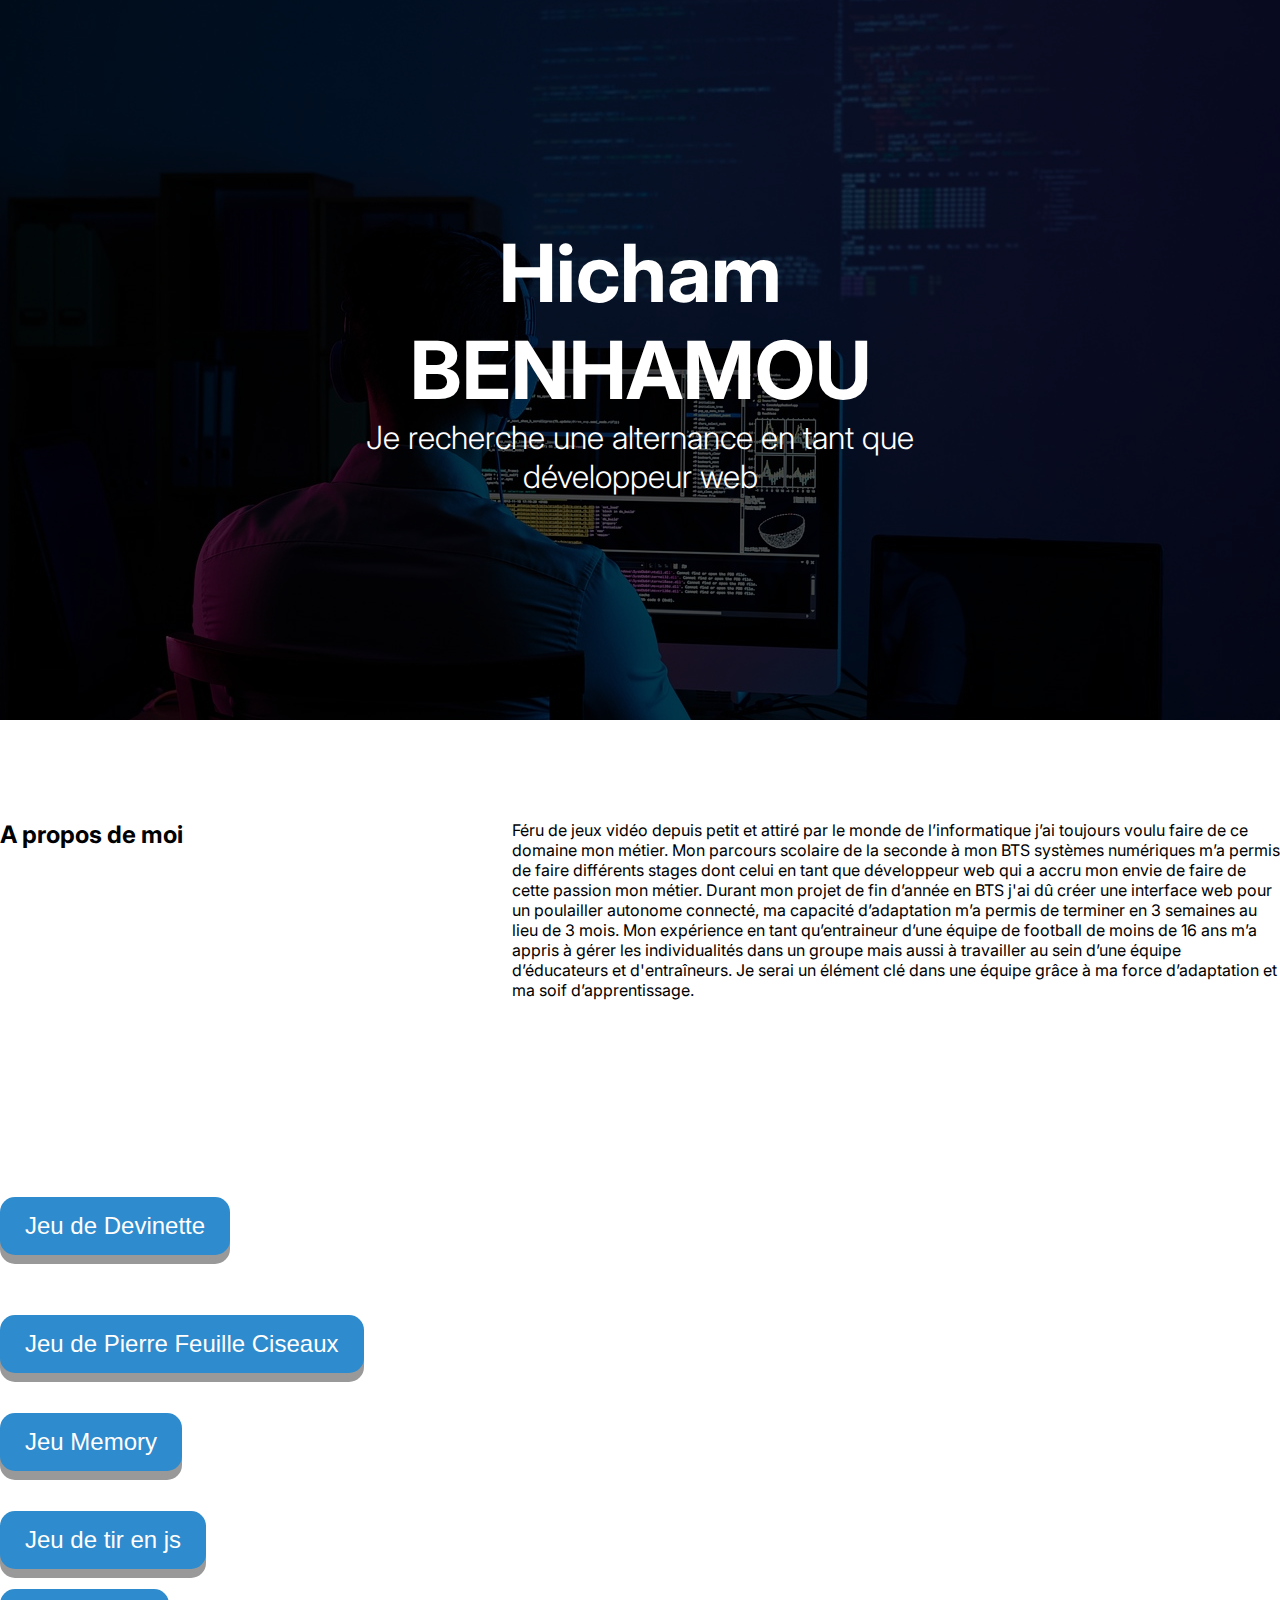
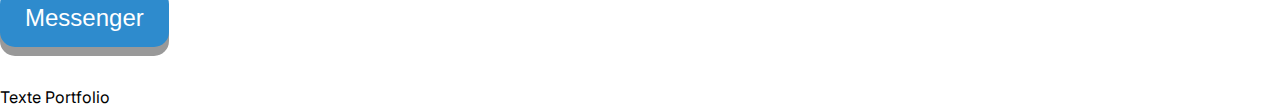
<file: index.html>
<!DOCTYPE html>
<head>
    <meta charset="UTF-8">
    <title>Mon Portfolio</title>
    <meta type="description" content="Bienvenue sur mon Portfolio">
    <link rel="stylesheet" href="styles/styles.css" >
 </head>
<body>
    <div class="slider">
        <img src="img/slider.jpeg" class="slider-background">
        <div class="slider-content">
            <h1>Hicham BENHAMOU</h1>
            <p>Je recherche une alternance en tant que développeur web</p>
        </div>
    </div>

    <div class="section">
        <div class="boxed">
            <div class="flex">
                <div class="w40">
                    <h2>A propos de moi</h2>
                </div>
                
                <div class="w60">
                    <p>Féru de jeux vidéo depuis petit et attiré par le monde de l’informatique j’ai toujours voulu faire de ce domaine mon métier.
                        Mon parcours scolaire de la seconde à mon BTS systèmes numériques m’a permis de faire différents stages dont celui en tant que développeur web qui a accru mon envie de faire de cette passion mon métier.
                        Durant mon projet de fin d’année en BTS j'ai dû créer une interface web pour un poulailler autonome connecté, ma capacité d’adaptation m’a permis de terminer en 3 semaines au lieu de 3 mois.
                        Mon expérience en tant qu’entraineur d’une équipe de football de moins de 16 ans m’a appris à gérer les individualités dans un groupe mais aussi à travailler au sein d’une équipe d’éducateurs et d'entraîneurs. 
                        Je serai un élément clé dans une équipe grâce à ma force d’adaptation et ma soif d’apprentissage.
                    </p>
                </div>
            </div>
        </div>
    </div>


    <header><h1>Bienvenue sur mon Portfolio</h1></header>
    
    <a href="Devinette.html"><button>Jeu de Devinette</button></a><br><br><br><br>
    
    <a href="Shifumi.html"><button>Jeu de Pierre Feuille Ciseaux</button></a><br><br><br>
    <a href="Memory.html"><button>Jeu Memory </button></a><br><br><br>
    <a href="JeuDeTir.html"><button>Jeu de tir en js </button></a><br><br>
    <a href="Messenger.html"><button>Messenger </button></a><br><br><br>

   <p>Texte Portfolio</p>
</body>
<script>

</script>
</html>
</file>
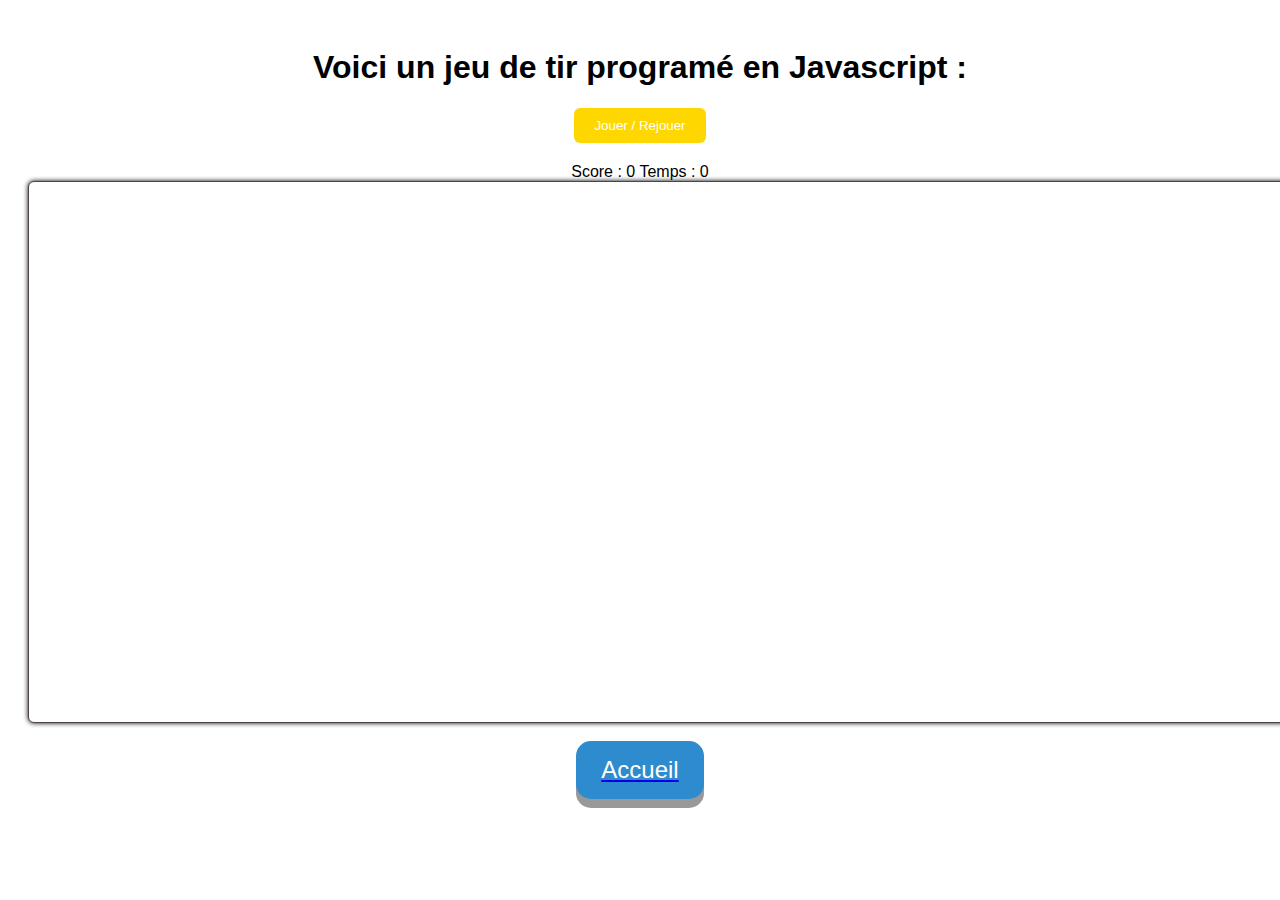
<file: JeuDeTir.html>
<!DOCTYPE html>
<html lang="en">
<head>
    <meta charset="UTF-8">
    <title>Jeu de Tir en JS</title>
    <link rel="stylesheet" href="styles/styleJeuDeTir.css">
</head>
<body>
    <h1>Voici un jeu de tir programé en Javascript :  </h1>
    <div class="game">
        <button class="start-btn">Jouer / Rejouer</button>
        <div class="game-info">
            <span class="score">Score : 0</span>
            <span class="time">Temps : 0</span>
        </div>
        <div class="container">
        </div>
    </div>

    <br>
    <a href="index.html"><button class="Accueil-boutton"> Accueil</button></a>


    <script src="js/scriptJeuDeTir.js"></script>
</body>
</html>
</file>
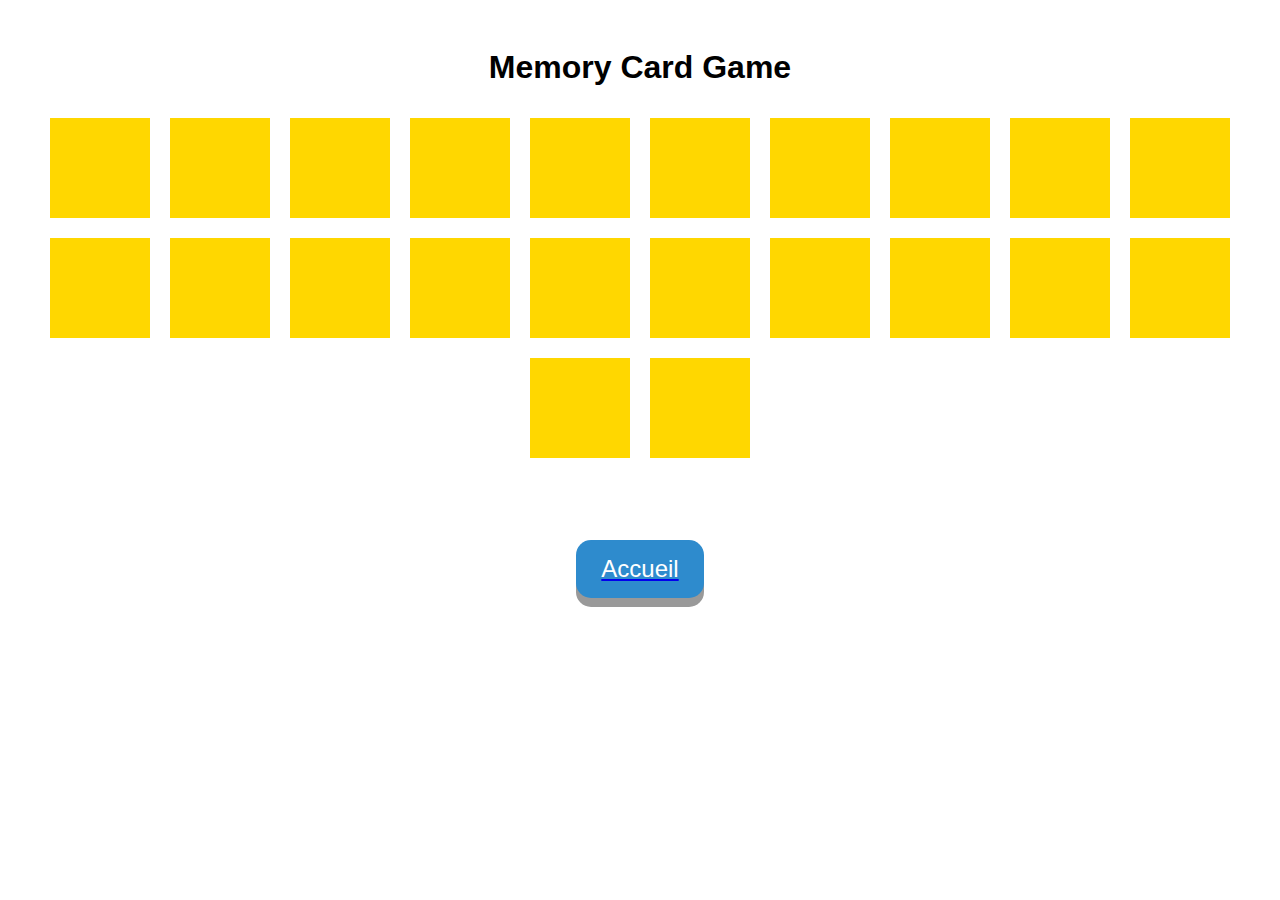
<file: Memory.html>
<!DOCTYPE html>
<html lang="fr">
<head>
    <meta charset="UTF-8">
    <title>Memory Card Game</title>
    <link rel="stylesheet" href="styles/styleMemory.css">
</head>
<body>
    <h1>Memory Card Game </h1>
    <section id="gameBoard" class="game-board"></section>

    <script src="js/scriptMemory.js"></script>

    <br><br><br><br>
    <a href="index.html"><button class="Accueil-boutton"> Accueil</button></a>


</body>
</html>
</file>
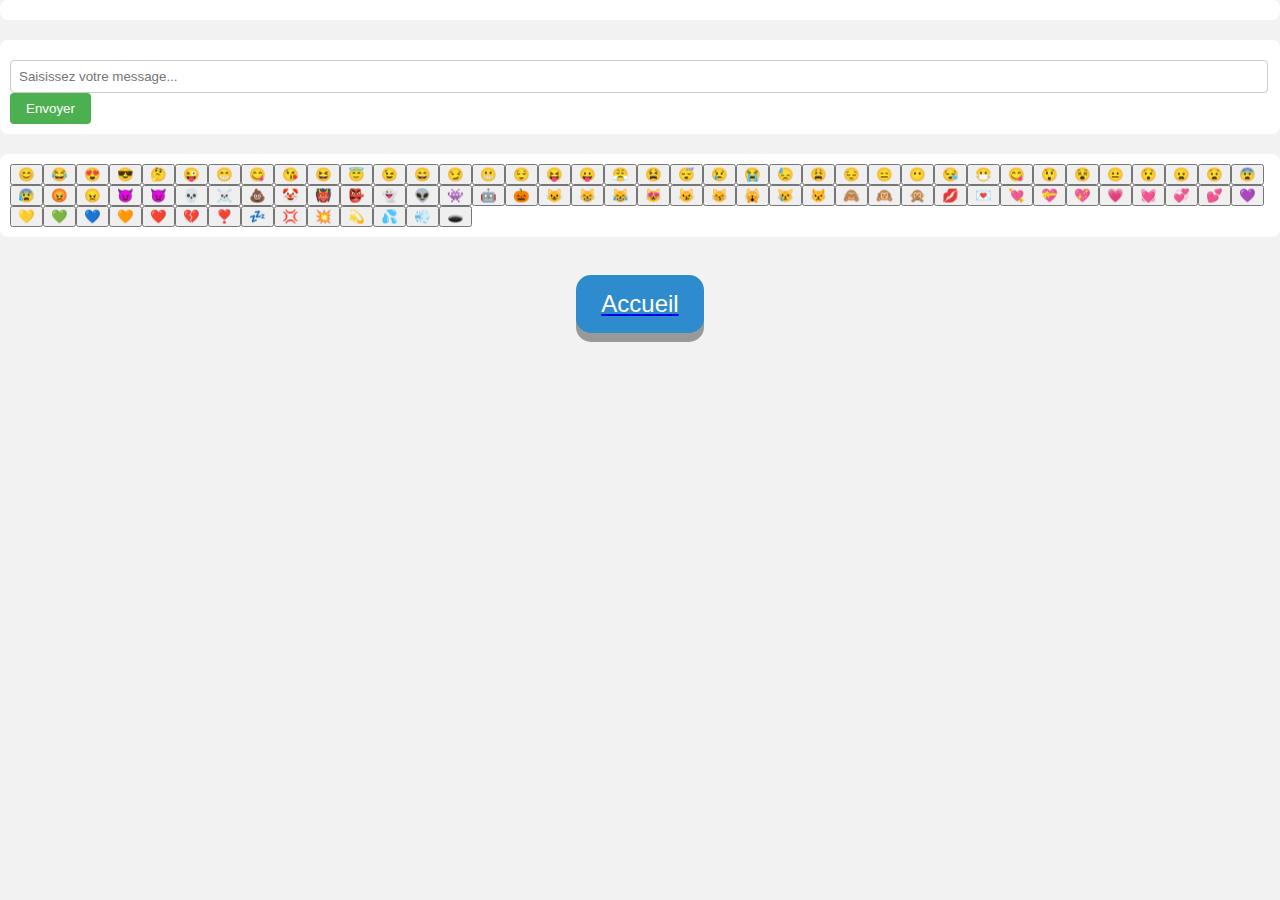
<file: Messenger.html>
<!DOCTYPE html>
<html lang="fr">
<head>
    <meta charset="UTF-8">
    <meta name="viewport" content="width=device-width, initial-scale=1.0">
    <title>Messagerie Instantanée</title>
    <link rel="stylesheet" href="styles/styleMessenger.css">
</head>
<body>
    <div class="message-container">
        <!-- Cadre contenant tous les messages -->
    </div>
    <div class="database-container">
        <!-- Cadre pour stocker les messages -->
    </div>
    <div class="input-container">
        <input type="text" id="message-input" placeholder="Saisissez votre message...">
        <button id="send-button">Envoyer</button>
    </div>
    <div class="smiley-container">
        <!-- Cadre contenant la liste de smileys -->
    </div>
    <br>
    <a href="index.html"><button class="Accueil-boutton"> Accueil</button></a>

    <script src="js/scriptMessenger.js"></script>
</body>
</html>
</file>
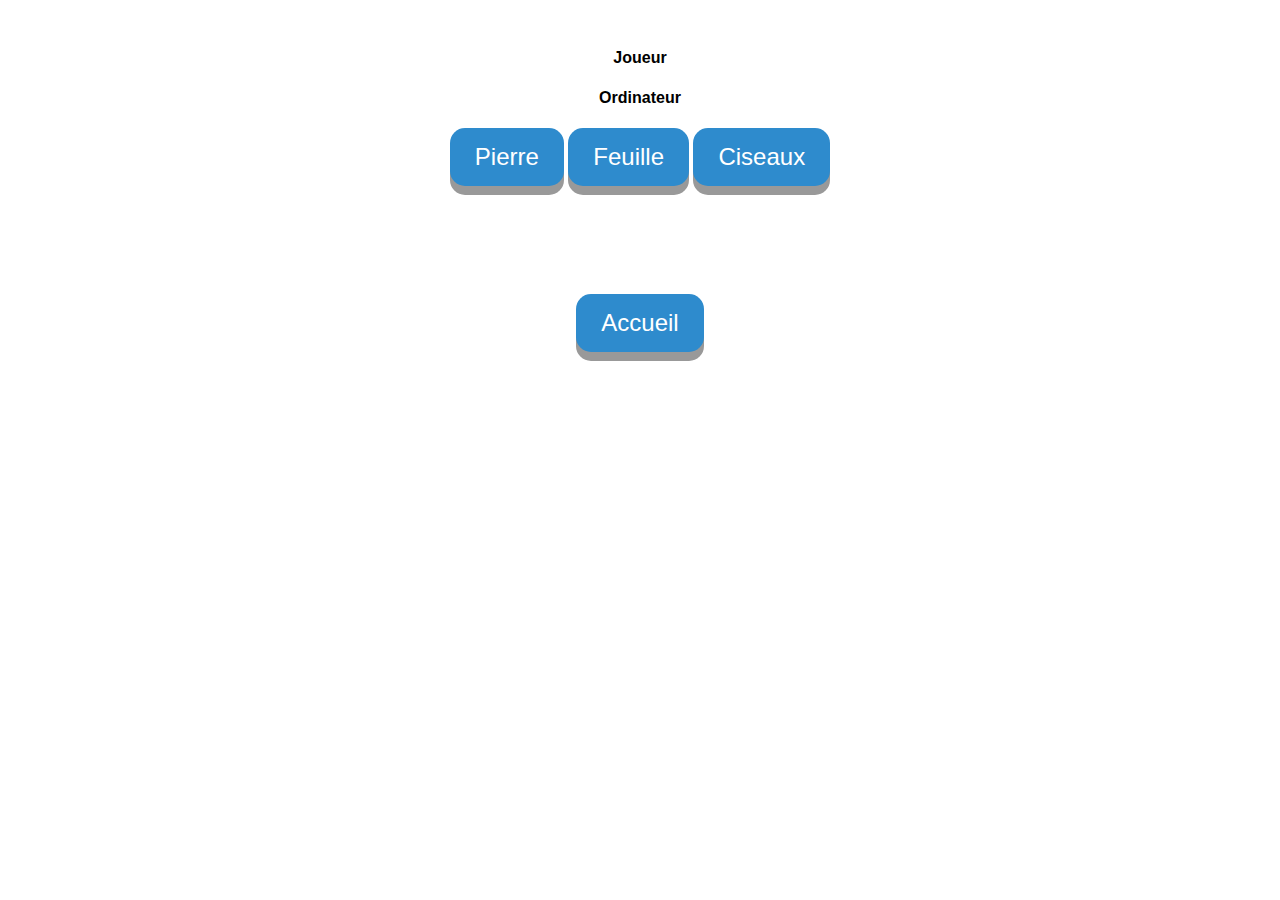
<file: Shifumi.html>
<!DOCTYPE html>
<html lang="fr">
<head>
    <meta charset="UTF-8">
    <meta name="viewport" content="width=device-width, initial-scale=1.0">
    <title>Jeux Pierre Feuille Ciseaux </title>
    <link rel="stylesheet" href="styles/styleShifumi.css">
</head>
<body>
    <section>
        <div class="choice">
            <h4> Joueur <span id="choice-user"></span></h4>
            <h4> Ordinateur <span id="choice-computer"></span></h4>
        </div>
        <h4><span id="result"></span></h4>
        <div class="buttons_choice_game">
            <button id="rocks">Pierre</button>
            <button id="paper">Feuille</button>
            <button id="scissors">Ciseaux</button>
        
        </div>
    </section>
    <br><br><br><br><br><br>
    <a href="index.html"><button class="Accueil-boutton"> Accueil</button></a>

    <script src="js/scriptShifumi.js"></script>
</body>
</html>
</file>
<file: styles/styles.css>
@import url('https://fonts.googleapis.com/css2?family=Inter:wght@100..900&display=swap');

*{
    margin: 0;
    padding: 0;
}

body {

    font-family: "Inter", sans-serif;    
}

.slider{
    width: 100%;
    min-height: 80vh;
    aspect-ratio: 16/9;
    background: #000;
    position: relative;
}

.slider-background{
    width: 100%;
    height: 100%;
    object-fit: cover;
    filter: brightness(30%);
}

.slider-content {
    position: absolute;
    top: 50%;
    left: 50%;
    transform: translate(-50%, -50%);
    text-align: center;
}

h1{
    color: #fff;
    font-size: 5rem;
}

.slider-content p{
    color: #fff;
    font-size: 2rem;
    font-weight: 300;
}

.section {
    padding: 100px 0;   
}

.boxed {
    max-width: 1280px;
    margin-inline: auto;
}

.flex{
    display: flex;
}

.w40{
    width: 40%;
}

.w60{
    width: 60%;
}

input, button {
    display: inline-block;
    padding: 15px 25px;
    font-size: 24px;
    cursor: pointer;
    text-align: center;
    text-decoration: none;
    outline: none;
    color: #fff;
    background-color: #2e8bcd;
    border: none;
   border-radius: 15px;
    box-shadow: 0 9px #999;
}
</file>
<file: styles/styleJeuDeTir.css>
body {
    font-family: Arial, sans-serif;
    text-align: center ;
    padding: 20px;
}


.game-infos {
    display: flex;
    justify-content: space-evenly;
    margin-bottom: 20px;
}

.container {
    height: 500px;
    width: 1350px;
    border: 1px solid #4e4646;
    cursor:crosshair;
    position: relative;
    padding: 20px;
    display: flex;
    align-items: center;
    justify-content: center;
    background-color: white;
    box-shadow: 0 0 5px #000000;
    border-radius: 6px;
    overflow: hidden;
}

#target {
    height: 60px;
    width: 60px;
    position: absolute;
    transition: 0,25s;
    animation: animeTarget 10s infinite;
}

button {
    padding: 10px 20px;
    margin-bottom: 20px;
    background-color: gold;
    border: 0;
    color: white;
    border-radius: 6px;
    cursor: pointer;
}

@keyframes animeTarget {
    to {
        transform: translateY(-200px) rotate(90deg);
    }
}

.Accueil-boutton {
    display: inline-block;
    padding: 15px 25px;
    font-size: 24px;
    cursor: pointer;
    text-align: center;
    text-decoration: none;
    outline: none;
    color: #fff;
    background-color: #2e8bcd;
    border: none;
    border-radius: 15px;
    box-shadow: 0 9px #999;
    /* Ajout des propriétés pour centrer le bouton horizontalement */
    margin: 0 auto; /* Définit les marges haut et bas sur 0 et les marges gauche et droite automatiquement */
    display: block; /* Permet de centrer le bouton */
}
</file>
<file: styles/styleMemory.css>
body {
    font-family: Arial, sans-serif;
    text-align: center;
    padding: 20px;
}

.game-board {
    display: flex;
    flex-wrap: wrap;
    justify-content: center;
    margin-top: 20px;

}

.card {
    width: 100px;
    height: 100px;
    margin: 10px;
    background-color: gold;
    display: flex;
    justify-content: center;
    align-items: center;
    font-size: 50px;
    color: gold;
    cursor: pointer;
}

.flipped {
    background-color: red;
}

input, button {
    display: inline-block;
    padding: 15px 25px;
    font-size: 24px;
    cursor: pointer;
    text-align: center;
    text-decoration: none;
    outline: none;
    color: #fff;
    background-color: #2e8bcd;
    border: none;
    border-radius: 15px;
    box-shadow: 0 9px #999;
}
.Accueil-boutton {
    display: inline-block;
    padding: 15px 25px;
    font-size: 24px;
    cursor: pointer;
    text-align: center;
    text-decoration: none;
    outline: none;
    color: #fff;
    background-color: #2e8bcd;
    border: none;
    border-radius: 15px;
    box-shadow: 0 9px #999;
    /* Ajout des propriétés pour centrer le bouton horizontalement */
    margin: 0 auto; /* Définit les marges haut et bas sur 0 et les marges gauche et droite automatiquement */
    display: block; /* Permet de centrer le bouton */
}
</file>
<file: styles/styleMessenger.css>
/* Styles de base */
body {
    font-family: Arial, sans-serif;
    margin: 0;
    padding: 0;
    background-color: #f2f2f2;
}

.container {
    max-width: 800px;
    margin: 0 auto;
    padding: 20px;
}

/* Styles pour les cadres */
.message-container, .input-container, .smiley-container {
    background-color: #fff;
    border-radius: 8px;
    margin-bottom: 20px;
    padding: 10px;
}

/* Styles pour les messages */
.message {
    background-color: #e0f2f1;
    border-radius: 4px;
    padding: 8px;
    margin-bottom: 8px;
}

/* Styles pour la zone de saisie de texte */
#message-input {
    width: calc(100% - 20px);
    padding: 8px;
    margin-top: 10px;
    border: 1px solid #ccc;
    border-radius: 4px;
}

/* Styles pour les boutons smileys */
.smiley-container .smiley {
    font-size: 20px;
    cursor: pointer;
    background-color: transparent;
    border: none;
    padding: 5px;
    margin-right: 5px;
}

/* Style pour le bouton d'envoi */
#send-button {
    padding: 8px 16px;
    background-color: #4caf50;
    color: #fff;
    border: none;
    border-radius: 4px;
    cursor: pointer;
    transition: background-color 0.3s;
}

#send-button:hover {
    background-color: #45a049;
}

.Accueil-boutton {
    display: inline-block;
    padding: 15px 25px;
    font-size: 24px;
    cursor: pointer;
    text-align: center;
    text-decoration: none;
    outline: none;
    color: #fff;
    background-color: #2e8bcd;
    border: none;
    border-radius: 15px;
    box-shadow: 0 9px #999;
    /* Ajout des propriétés pour centrer le bouton horizontalement */
    margin: 0 auto; /* Définit les marges haut et bas sur 0 et les marges gauche et droite automatiquement */
    display: block; /* Permet de centrer le bouton */
}
</file>
<file: styles/styleShifumi.css>
body {
    font-family: Arial, sans-serif;
    text-align: center ;
    padding: 20px;
}

input, button {
    display: inline-block;
    padding: 15px 25px;
    font-size: 24px;
    cursor: pointer;
    text-align: center;
    text-decoration: none;
    outline: none;
    color: #fff;
    background-color: #2e8bcd;
    border: none;
    border-radius: 15px;
    box-shadow: 0 9px #999;
}

#result {
    margin-top: 20px;
    font-weight: bold;
}
</file>
